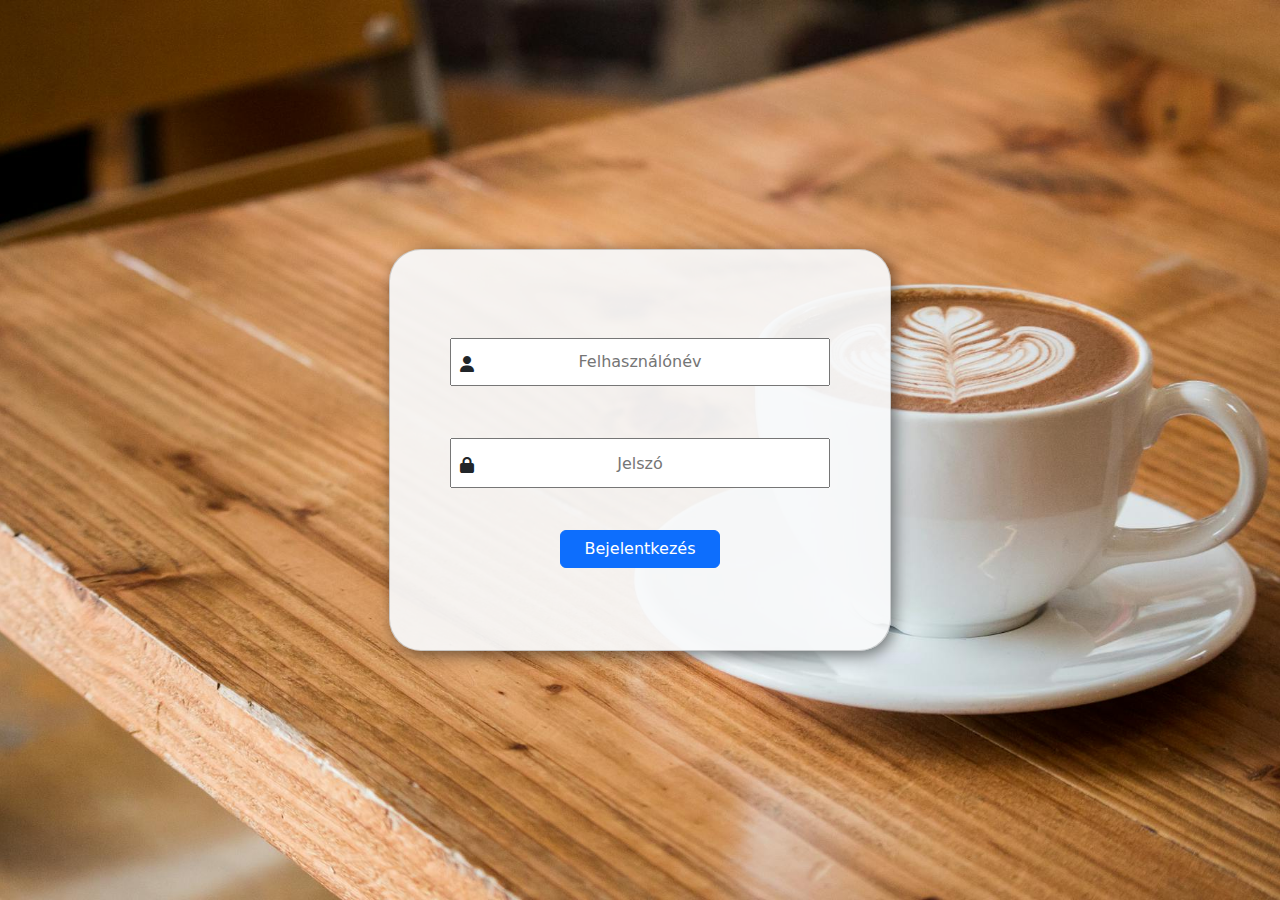
<file: Login.html>
<!DOCTYPE html>
<html lang="hu">
    <meta charset="UTF-8">
    <meta name="viewport" content="width=device-width, initial-scale=1.0">
    <link
      href="https://cdn.jsdelivr.net/npm/bootstrap@5.3.3/dist/css/bootstrap.min.css"
      rel="stylesheet"
      integrity="sha384-QWTKZyjpPEjISv5WaRU9OFeRpok6YctnYmDr5pNlyT2bRjXh0JMhjY6hW+ALEwIH"
      crossorigin="anonymous"
    />
    <link href="https://cdnjs.cloudflare.com/ajax/libs/font-awesome/6.7.1/css/all.min.css" rel="stylesheet">
    <link rel="stylesheet" href="login.css">
    <title>Bejelentkezés</title>
</head>
<body >
    <div style="display: flex; height: 100%; align-items:center; justify-content:center;">
        <div class="card rounded-5 formCard">
            <form id="loginForm">
                <div class="formDiv">
                    <div class="inputDiv">
                        <i class="fa-solid fa-user"></i>
                        <input type="text" id="username" name="username" placeholder="Felhasználónév" required>
                    </div>
                    <div class="inputDiv">
                        <i class="fa-solid fa-lock"></i>
                        <input type="password" id="password" name="password" placeholder="Jelszó" required style="height: 50px; padding-left: 10px;">
                    </div>
                    <div style="display:flex; justify-content: center;">
                        <input type="submit" value="Bejelentkezés" class="btn btn-primary" style="width: 40%;">
                    </div>
                </div>
            </form>
        </div>
    </div>

    <script>
       document.getElementById("loginForm").addEventListener("submit", function (e) 
       {
        e.preventDefault();

        const username = document.getElementById("username").value;
        const password = document.getElementById("password").value;

        fetch("login.php", {
            method: "POST",
            headers: {
                "Content-Type": "application/json",
            },
            body: JSON.stringify({ username, password }),
            })
            .then(response => response.json())
            .then(data => {
                if (data.success) {
                    window.location.href = "index.php";
                } else {
                    alert(data.error || "Bejelentkezés sikertelen!");
                }
            })
            .catch(error => {
                console.error("Error:", error);
                alert("Hiba történt a kérés során!");
            });
        });
    </script>
</body>
</html>
</file>
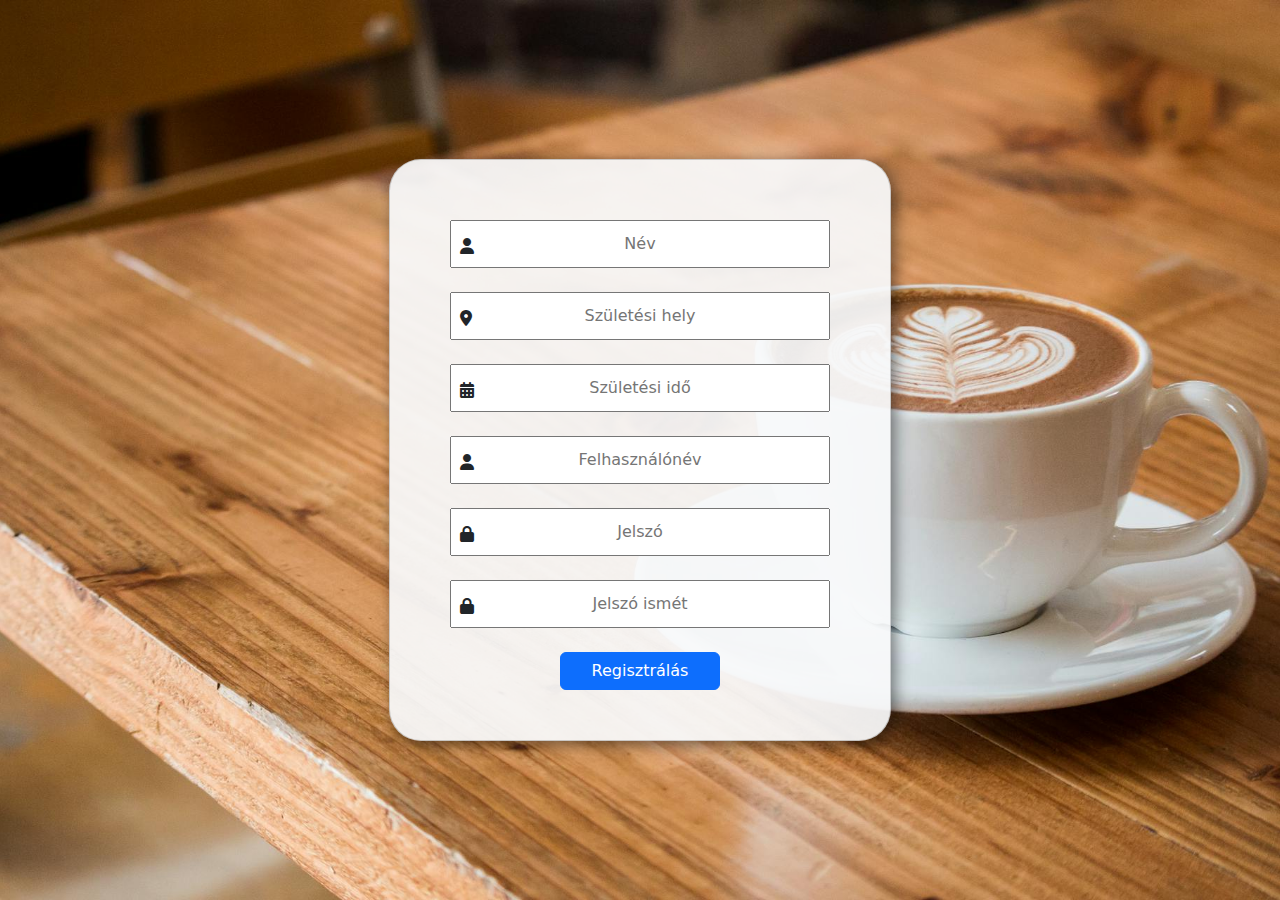
<file: registration.html>
<!DOCTYPE html>
<html lang="hu">
  <head>
    <meta charset="UTF-8" />
    <meta name="viewport" content="width=device-width, initial-scale=1.0" />
    <link
      href="https://cdn.jsdelivr.net/npm/bootstrap@5.3.3/dist/css/bootstrap.min.css"
      rel="stylesheet"
      integrity="sha384-QWTKZyjpPEjISv5WaRU9OFeRpok6YctnYmDr5pNlyT2bRjXh0JMhjY6hW+ALEwIH"
      crossorigin="anonymous"
    />
    <link
      href="https://cdnjs.cloudflare.com/ajax/libs/font-awesome/6.7.1/css/all.min.css"
      rel="stylesheet"
    />
    <link rel="stylesheet" href="registration.css" />
    <title>Regisztráció</title>
    <script type="text/javascript">
      // JavaScript funkcionalitás a jelszavak összehasonlításához
      function validator() {
        var username = document.getElementById("username").value;
        var password = document.getElementById("password").value;
        var confirmPassword = document.getElementById("password2").value;

        // Ha a két jelszó nem egyezik, akkor figyelmeztetést küldünk
        if (password !== confirmPassword) {
          alert("A két jelszó nem egyezik!");
          return false; // Megakadályozza a form elküldését
        }
        if (password.length < 8) {
          alert("A jelszó hossza nincs minimum 8 karakter!");
          return false;
        }
        if (username.length < 5) {
          alert("A felhasználó név hossza nincs minimum 5 karakter!");
          return false;
        }
        return true; // Ha minden rendben, akkor a form továbbküldése
      }
    </script>
  </head>
  <body>
    <div
      style="
        display: flex;
        height: 100%;
        align-items: center;
        justify-content: center;
      "
    >
      <div class="card rounded-5 formCard">
        <form
          id="loginForm"
          action="registration.php"
          method="post"
          onsubmit="return validator()"
        >
          <div class="formDiv">
            <div class="inputDiv">
              <i class="fa-solid fa-user"></i>
              <input
                type="text"
                id="name"
                name="name"
                placeholder="Név"
                required
              />
            </div>

            <div class="inputDiv">
              <i class="fa-solid fa-location-dot"></i>
              <input
                type="text"
                id="birth_place"
                name="birth_place"
                placeholder="Születési hely"
                required
              />
            </div>

            <div class="inputDiv">
              <i class="fa-solid fa-calendar-days"></i>
              <input
                placeholder="Születési idő"
                class="textbox-n"
                type="text"
                onfocus="(this.type='date')"
                onblur="(this.type='text')"
                id="birth_date"
                name="birth_date"
                required
              />
            </div>

            <div class="inputDiv">
              <i class="fa-solid fa-user"></i>
              <input
                type="text"
                id="username"
                name="username"
                placeholder="Felhasználónév"
                minlength="5"
                required
              />
            </div>

            <div class="inputDiv">
              <i class="fa-solid fa-lock"></i>
              <input
                type="password"
                id="password"
                name="password"
                placeholder="Jelszó"
                minlength="8"
                required
              />
            </div>

            <div class="inputDiv">
              <i class="fa-solid fa-lock"></i>
              <input
                type="password"
                id="password2"
                name="password2"
                placeholder="Jelszó ismét"
                required
              />
            </div>

            <div style="display: flex; justify-content: center">
              <button
                type="submit"
                data-mdb-button-init
                data-mdb-ripple-init
                value="Regisztrálás"
                class="btn btn-primary"
              >
                Regisztrálás
              </button>
            </div>
          </div>
        </form>
      </div>
    </div>
  </body>
</html>
</file>
<file: login.css>
body {
    background-image: url("coffeeLoginImg.png");
    background-size: cover; /* or 'contain', 'auto', etc. */
    background-position: center;
    height: 100vh;
}

input{
    width: 100%; 
    padding:10px; 
    text-align:center; 
    margin-bottom:4px;
}

i {
    position: absolute;
    margin-left:10px;
}

.inputDiv {
    display:flex; 
    align-items:center;
    padding:10px; 
    min-width:40px;
}

form{
    width:500px; 
    padding: 50px;
}

.formDiv {
    display:flex; 
    flex-direction:column; 
    justify-content:space-evenly; 
    height:300px;
}

.formCard {
    background-color: rgba(248, 249, 250, 0.93); 
    box-shadow: 4px 4px 15px rgba(0, 0, 0, 0.5);
}
</file>
<file: registration.css>
body {
  background-image: url("coffeeLoginImg.png");
  background-size: cover; /* or 'contain', 'auto', etc. */
  background-position: center;
  height: 100vh;
}

input {
  width: 100%;
  padding: 10px;
  text-align: center;
  margin-bottom: 4px;
}

i {
  position: absolute;
  margin-left: 10px;
}

.inputDiv {
  display: flex;
  align-items: center;
  padding: 10px;
  min-width: 40px;
}

form {
  width: 500px;
  padding: 50px;
}

.formDiv {
  display: flex;
  flex-direction: column;
  justify-content: space-evenly;
  height: auto;
}

.formCard {
  background-color: rgba(248, 249, 250, 0.93);
  box-shadow: 4px 4px 15px rgba(0, 0, 0, 0.5);
}

button {
  width: 40%;
  margin-top: 10px;
}
</file>
